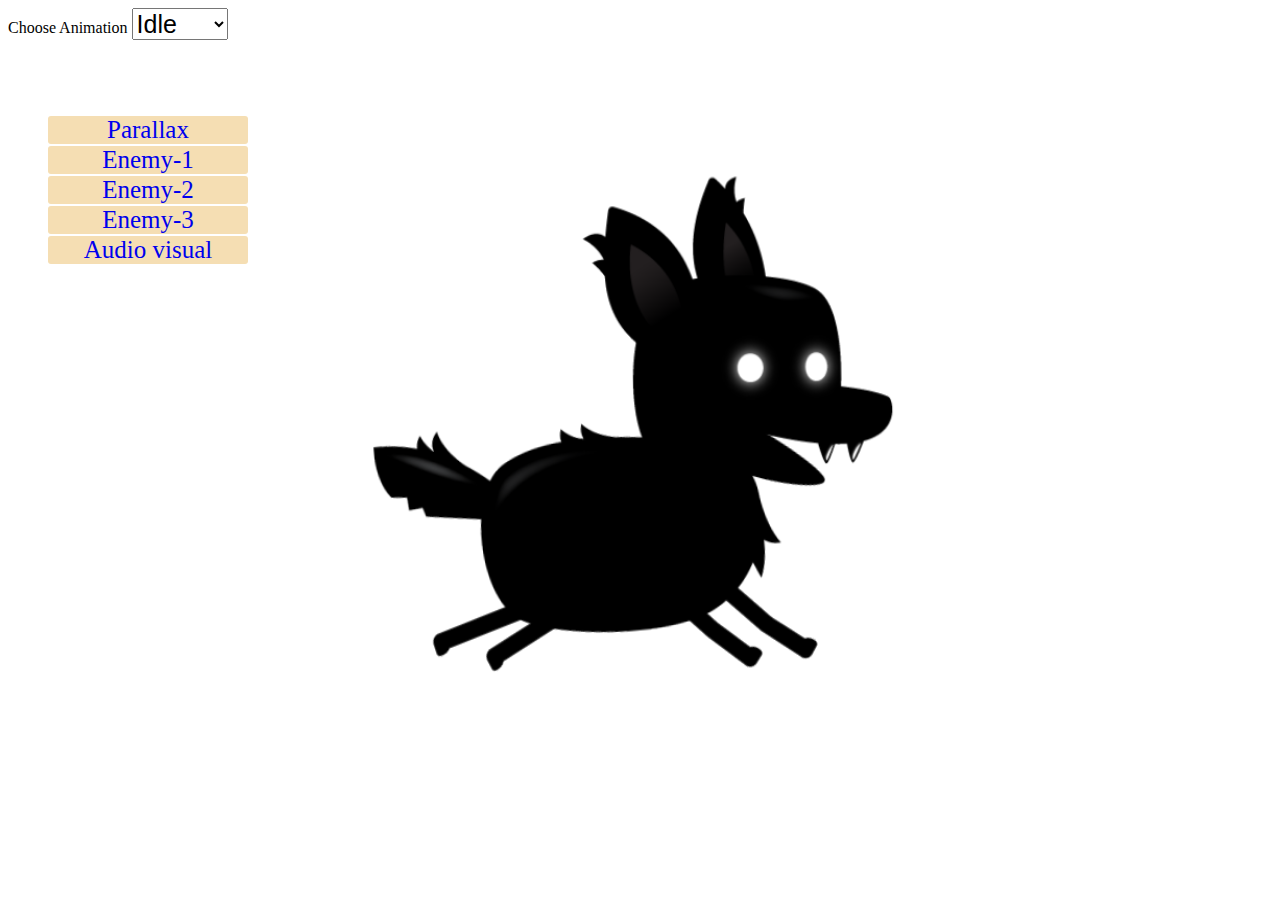
<file: index.html>
<!DOCTYPE html>
<html lang="en">

<head>
    <meta charset="UTF-8">
    <meta http-equiv="X-UA-Compatible" content="IE=edge">
    <meta name="viewport" content="width=device-width, initial-scale=1.0">
    <link rel="stylesheet" href="style.css">
    <title>Game | JS | Sprite Animation</title>
</head>

<body>
    <ul>
        <li><a href="/JS-Game/parallax/">Parallax</a></li>
        <li><a href="/JS-Game/movement-pattern-enmy1/">Enemy-1</a></li>
        <li><a href="/JS-Game/movement-pattern-enmy2/">Enemy-2</a></li>
        <li><a href="/JS-Game/npc-movement-whole/">Enemy-3</a></li>
        <li><a href="/JS-Game/audio-visual-effects/">Audio visual</a></li>
    </ul>
    <canvas id="canvas1"></canvas>
    <label for="animations">Choose Animation</label>
    <select name="animations" id="animations">
        <option value="idle">Idle</option>
        <option value="jump">Jump</option>
        <option value="fall">Fall</option>
        <option value="run">Run</option>
        <option value="dizzy">Dizzy</option>
        <option value="sit">Sit</option>
        <option value="roll">Roll</option>
        <option value="bite">Bite</option>
        <option value="KO">KO</option>
        <option value="getHit">Get hit</option>
    </select>
    <script src="script.js"></script>
</body>

</html>
</file>
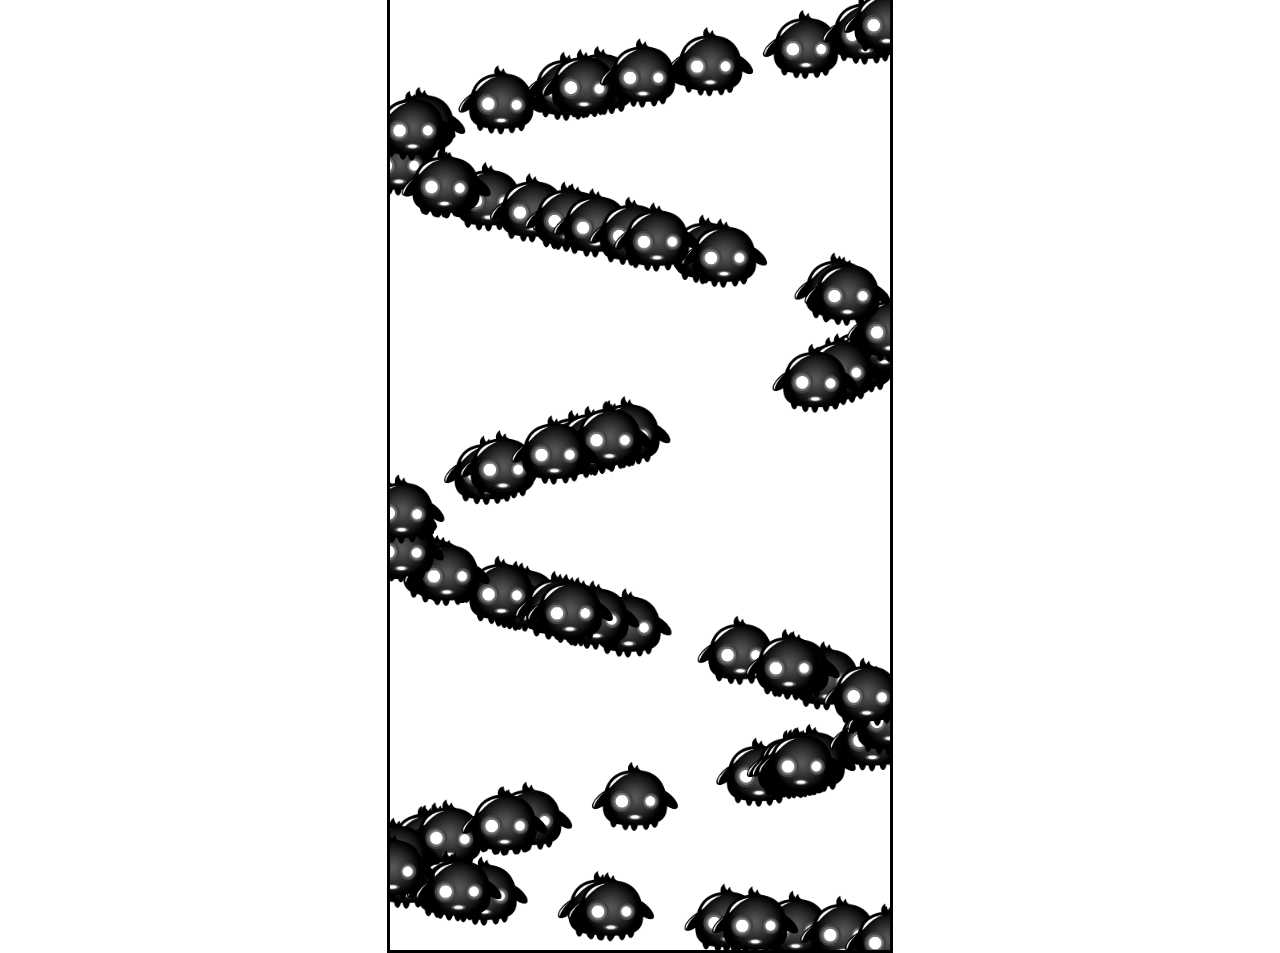
<file: animated-path-enemy3/index.html>
<!DOCTYPE html>
<html lang="en">

<head>
    <meta charset="UTF-8">
    <meta http-equiv="X-UA-Compatible" content="IE=edge">
    <meta name="viewport" content="width=device-width, initial-scale=1.0">
    <link rel="stylesheet" href="style.css">
    <title>NPM Movement animations</title>
</head>

<body>
    <canvas id="canvas1"></canvas>
    <script src="script.js"></script>
</body>

</html>
</file>
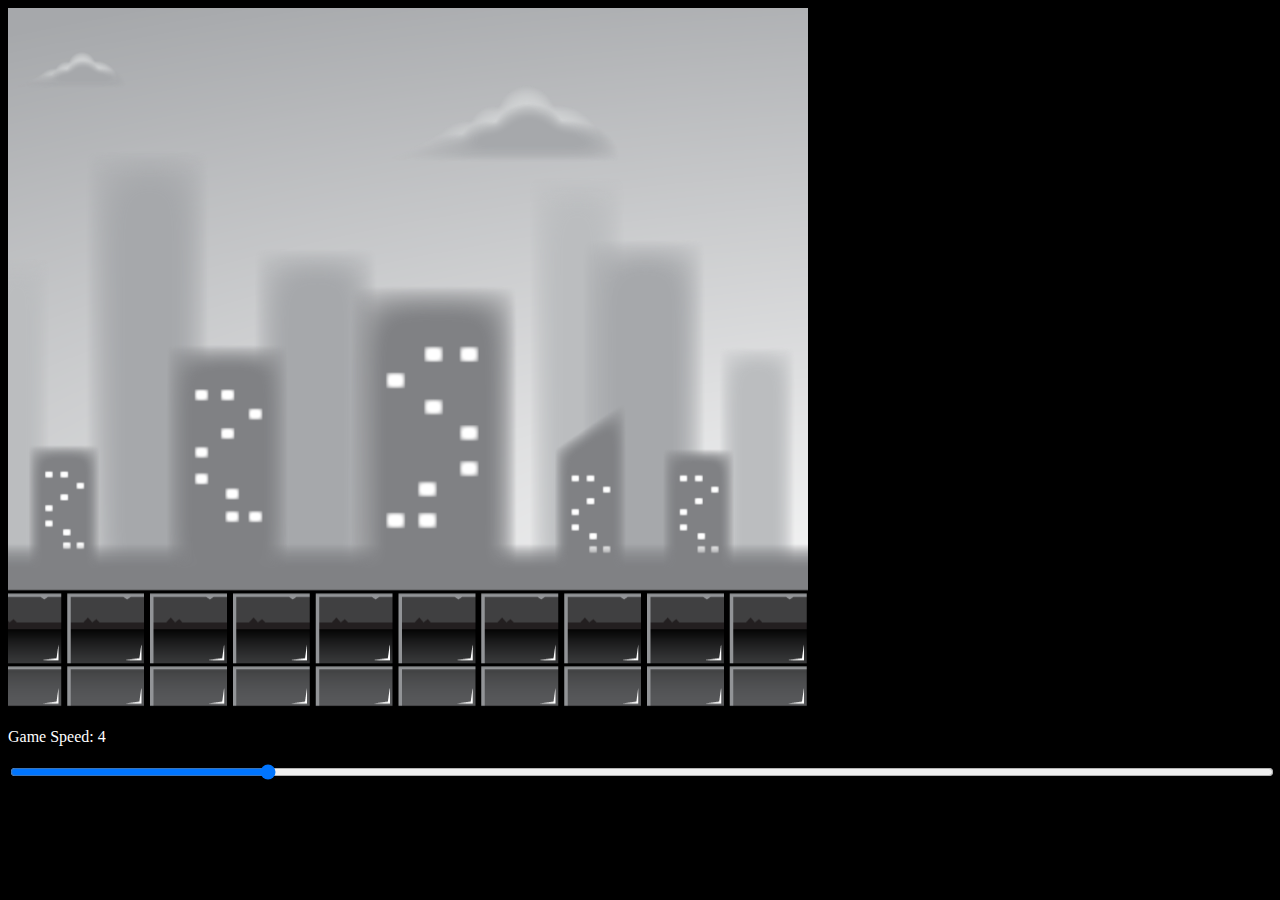
<file: parallax/index.html>
<!DOCTYPE html>
<html lang="en">

<head>
    <meta charset="UTF-8">
    <meta http-equiv="X-UA-Compatible" content="IE=edge">
    <meta name="viewport" content="width=device-width, initial-scale=1.0">
    <link rel="stylesheet" href="style.css">
    <title>Game | JS | Sprite Animation</title>
</head>

<body>
    <div class="container">
        <canvas id="canvas1"></canvas>
        <p>Game Speed: <span id="showGameSpeed"></span></p>
        <input title="speed" type="range" name="" min="0" max="20" value="5" class="slider" id="slider">
    </div>

    <script src="script.js"></script>
</body>

</html>
</file>
<file: style.css>
#canvas1 {
  position: absolute;
  top: 50%;
  left: 50%;
  transform: translate(-50%, -50%);
  width: 600px;
  height: 600px;
}
.controls {
  position: absolute;
  z-index: 10;
  top: 50px;
  left: 50%;
  transform: translateX(-50%);
}
.controls,
select,
option {
  font-size: 25px;
}

ul {
  width: 200px;
  background-color: white;
  text-align: center;
  z-index: 10;
  position: absolute;
  top: 100px;
}
li {
  width: 100%;
  background-color: wheat;
  border-radius: 3px;
  margin-bottom: 2px;
  font-size: 25px;
  list-style: none;
}

a {
  background-color: wheat;
  text-decoration: none;
}
</file>
<file: animated-path-enemy3/style.css>
#canvas1{
    border: 3px solid black;
    position: absolute;
    top: 50%;
    left: 50%;
    transform: translate(-50%, -50%);
    height: 1000px;
    width: 500px;
}
</file>
<file: parallax/style.css>
body {
  background: black;
}
#container {
  position: absolute;
  width: 800px;
  transform: translate(-50%, -50%);
  top: 50%;
  left: 50%;
  font-size: 25px;
}

#canvas1 {
  position: relative;
  width: 800px;
  height: 700px;
}
#slider {
  width: 100%;
}

p {
  color: white;
}
</file>
